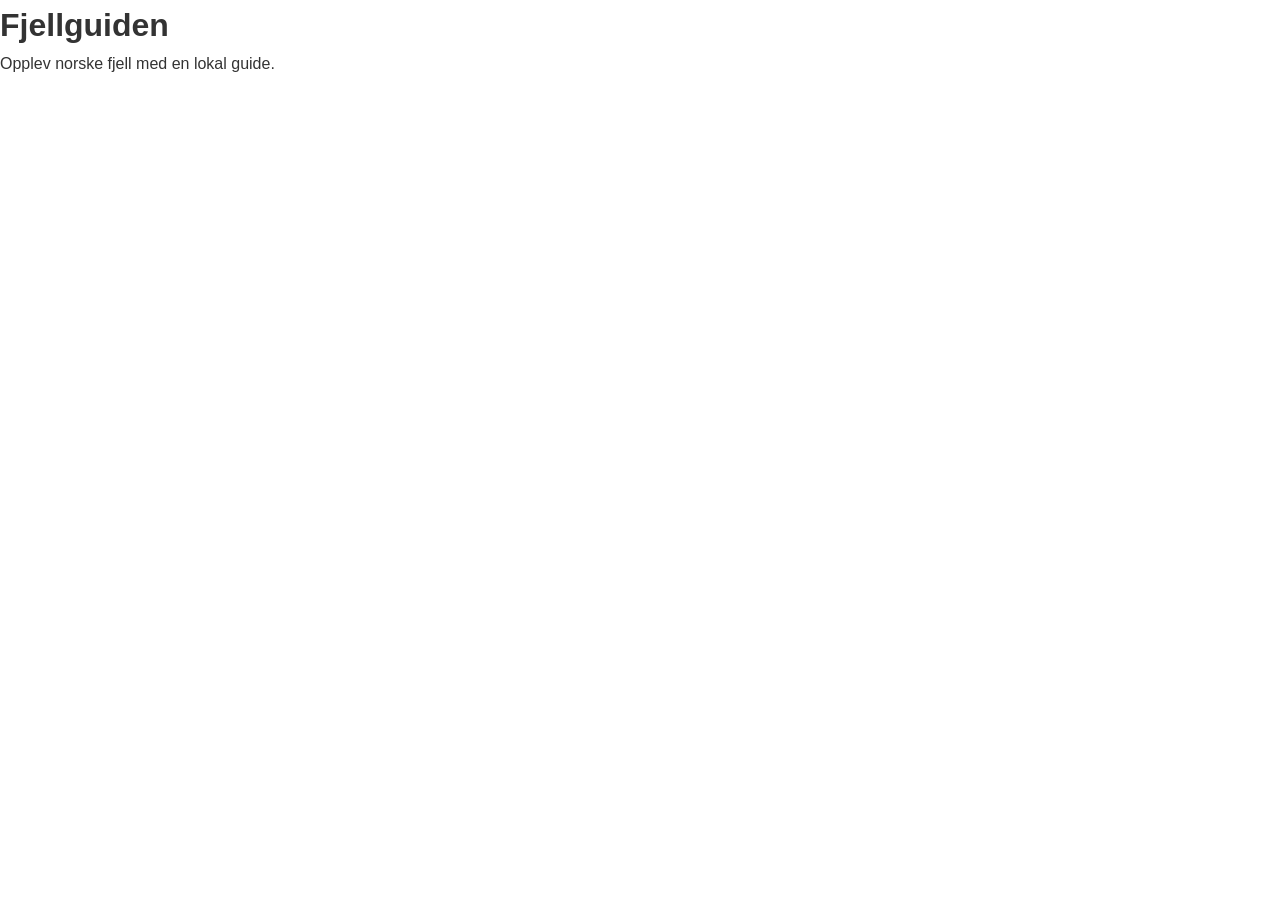
<file: uke1-prosjekt/Fjellguiden/index.html>
<!DOCTYPE html>
<html lang="no">
<head>
    <meta charset="UTF-8">
    <meta name="viewport" content="width=device-width, initial-scale=1.0">
    <title>Fjellguiden</title>
    <link rel="stylesheet" href="css/styles.css">
</head>
<body>
    <h1>Fjellguiden</h1>
    <p>Opplev norske fjell med en lokal guide.</p>
</body>
</html>
</file>
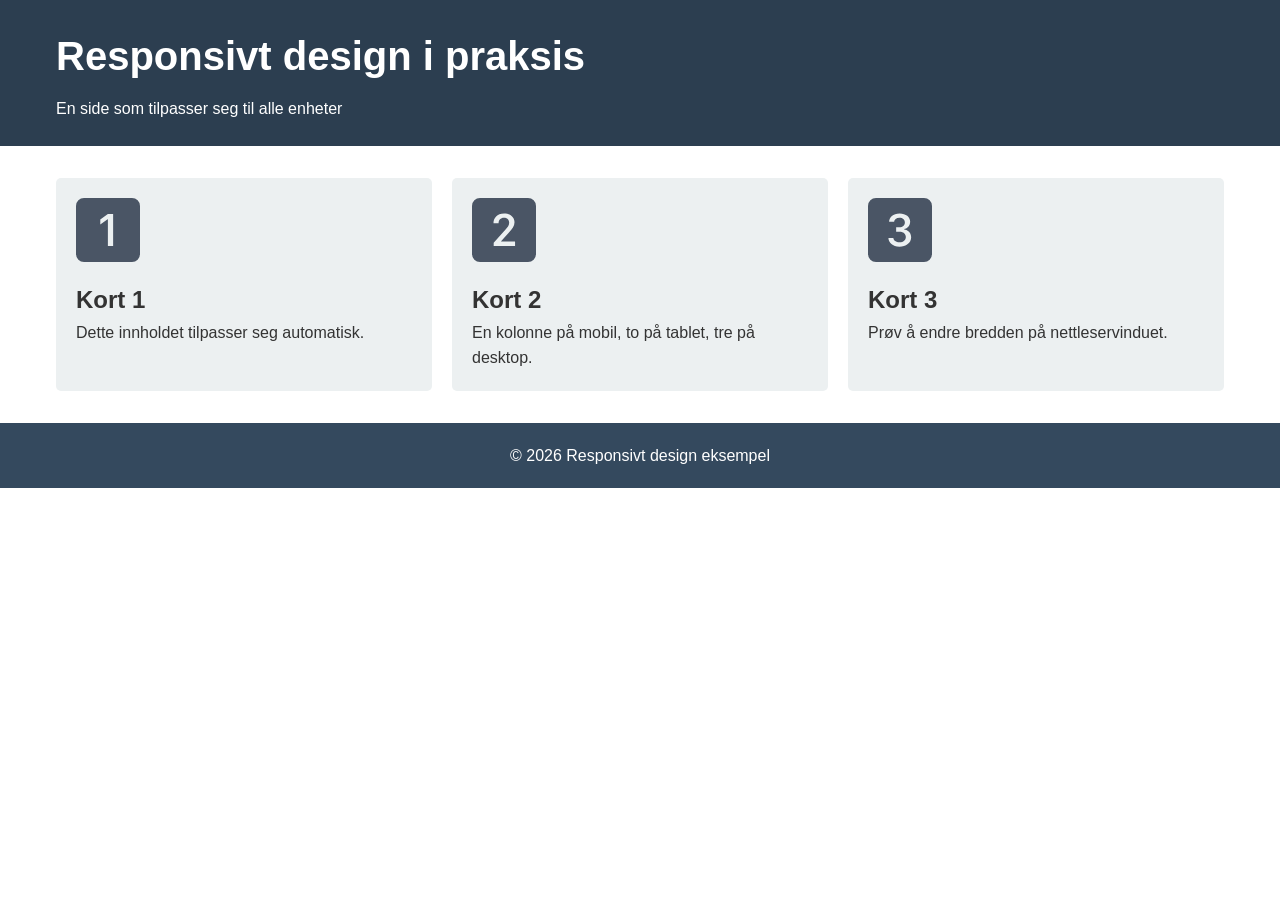
<file: uke1-prosjekt/Oppgave1/index.html>
<!DOCTYPE html>
<html lang="no">

<head>
    <meta charset="UTF-8">
    <meta name="viewport" content="width=device-width, initial-scale=1.0">
    <title>Responsivt design i praksis</title>
    <link rel="stylesheet" href="styles.css">   
</head>

<body>
    <header>
        <div class="container">
            <h1>Responsivt design i praksis</h1>
            <p>En side som tilpasser seg til alle enheter</p>
        </div>
    </header>

    <main>
        <div class="container">
            <div class="grid">
                <div class="card">
                    <img src="images/image1.svg" alt="Bilde 1">
                    <h2>Kort 1</h2>
                    <p>Dette innholdet tilpasser seg automatisk.</p>
                </div>
                <div class="card">
                    <img src="images/image2.svg" alt="Bilde 2">
                    <h2>Kort 2</h2>
                    <p>En kolonne på mobil, to på tablet, tre på desktop.</p>
                </div>
                <div class="card">
                    <img src="images/image3.svg" alt="Bilde 3">
                    <h2>Kort 3</h2>
                    <p>Prøv å endre bredden på nettleservinduet.</p>
                </div>
            </div>
        </div>
    </main>

    <footer>
        <div class="container">
            <p>&copy; 2026 Responsivt design eksempel</p>
        </div>
    </footer>
</body>
</html>
</file>
<file: uke1-prosjekt/Fjellguiden/css/styles.css>
* {
    margin: 0;
    padding: 0;
    box-sizing: border-box;
}

body {
    font-family: Arial, sans-serif;
    line-height: 1.6;
    color: #333;
}
</file>
<file: uke1-prosjekt/Oppgave1/styles.css>
* {
            margin: 0;
            padding: 0;
            box-sizing: border-box;
        }

        body {
            font-family: Arial, sans-serif;
            font-size: 1rem;
            line-height: 1.6;
            color: #333;
        }

        .container {
            width: 100%;
            max-width: 1200px;
            margin: 0 auto;
            padding: 0 1rem;
        }

        header {
            background: #2c3e50;
            color: white;
            padding: 1.5rem 0;
            margin-bottom: 2rem;
        }

        h1 {
            font-size: 1.5rem;
            margin-bottom: 0.5rem;
        }

        .grid {
            display: grid;
            grid-template-columns: 1fr;
            gap: 1.25rem;
            margin-bottom: 2rem;
        }

        .card {
            background: #ecf0f1;
            padding: 1.25rem;
            border-radius: 5px;
        }

        .card img {
            max-width: 100%;
            height: auto;
            margin-bottom: 0.75rem;
        }

        footer {
            background: #34495e;
            color: white;
            padding: 1.25rem 0;
            text-align: center;
            margin-top: 2rem;
        }

        @media (min-width: 768px) {
            h1 {
                font-size: 2rem;
            }

            .grid {
                grid-template-columns: 1fr 1fr;
            }
        }

        @media (min-width: 1024px) {
            h1 {
                font-size: 2.5rem;
            }

            .grid {
                grid-template-columns: 1fr 1fr 1fr;
            }
        }
</file>
